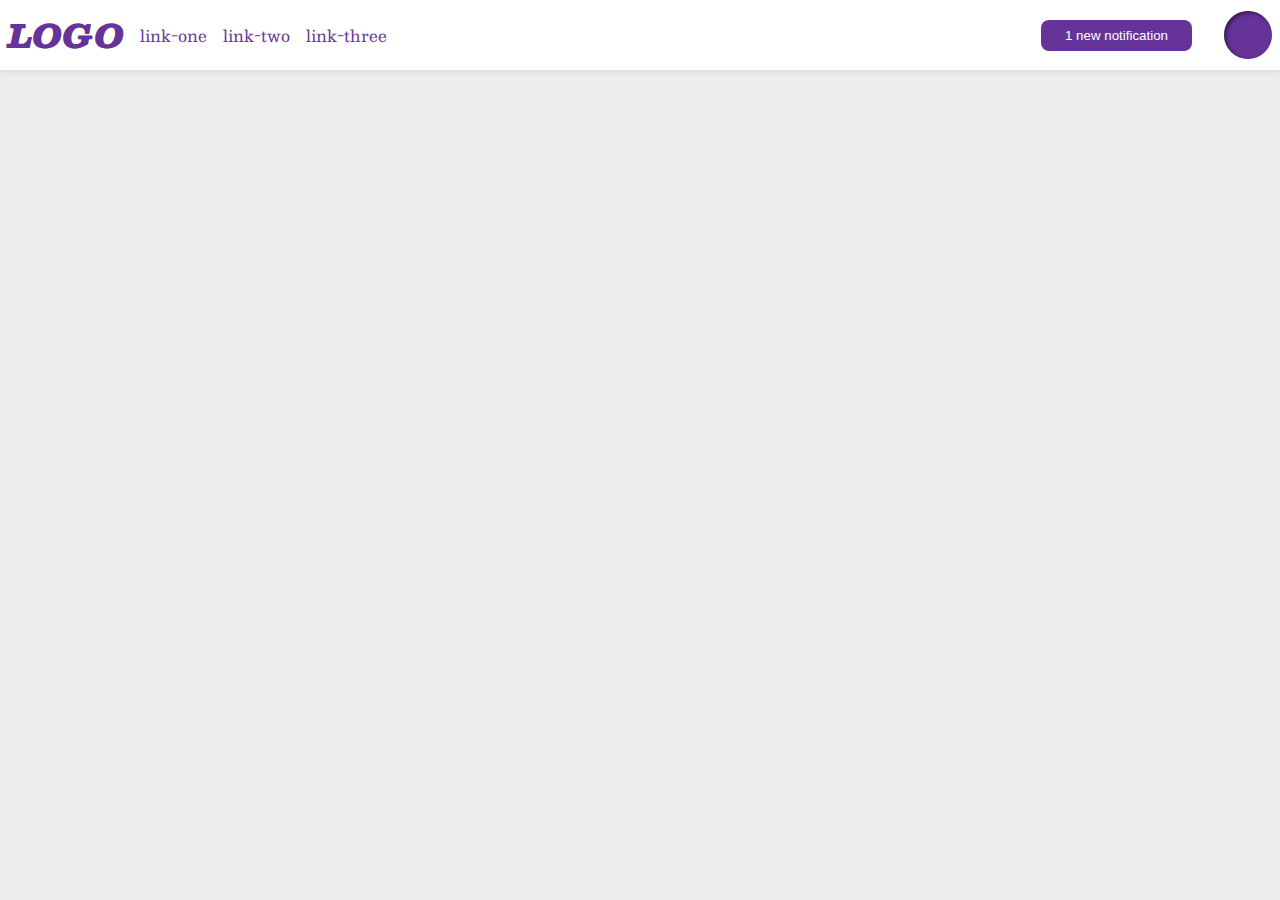
<file: foundations/flex/03-flex-header-2/index.html>
<!DOCTYPE html>
<html lang="en">
  <head>
    <meta charset="UTF-8">
    <meta http-equiv="X-UA-Compatible" content="IE=edge">
    <meta name="viewport" content="width=device-width, initial-scale=1.0">
    <title>Flex Header 2</title>
    <link rel="stylesheet" href="style.css">
  </head>
  <body>
    <div class="header">
      
        <div class="start">
            <div class="logo">
              LOGO
            </div>

            <ul class="links">
              <li><a href="https://google.com">link-one</a></li>
              <li><a href="https://google.com">link-two</a></li>
              <li><a href="https://google.com">link-three</a></li>
            </ul>
        </div>

        <div class="eind">
            <button class="notifications">
              1 new notification
            </button>
            <div class="profile-image"></div>
        </div>

    </div>
  </body>
</html>
</file>
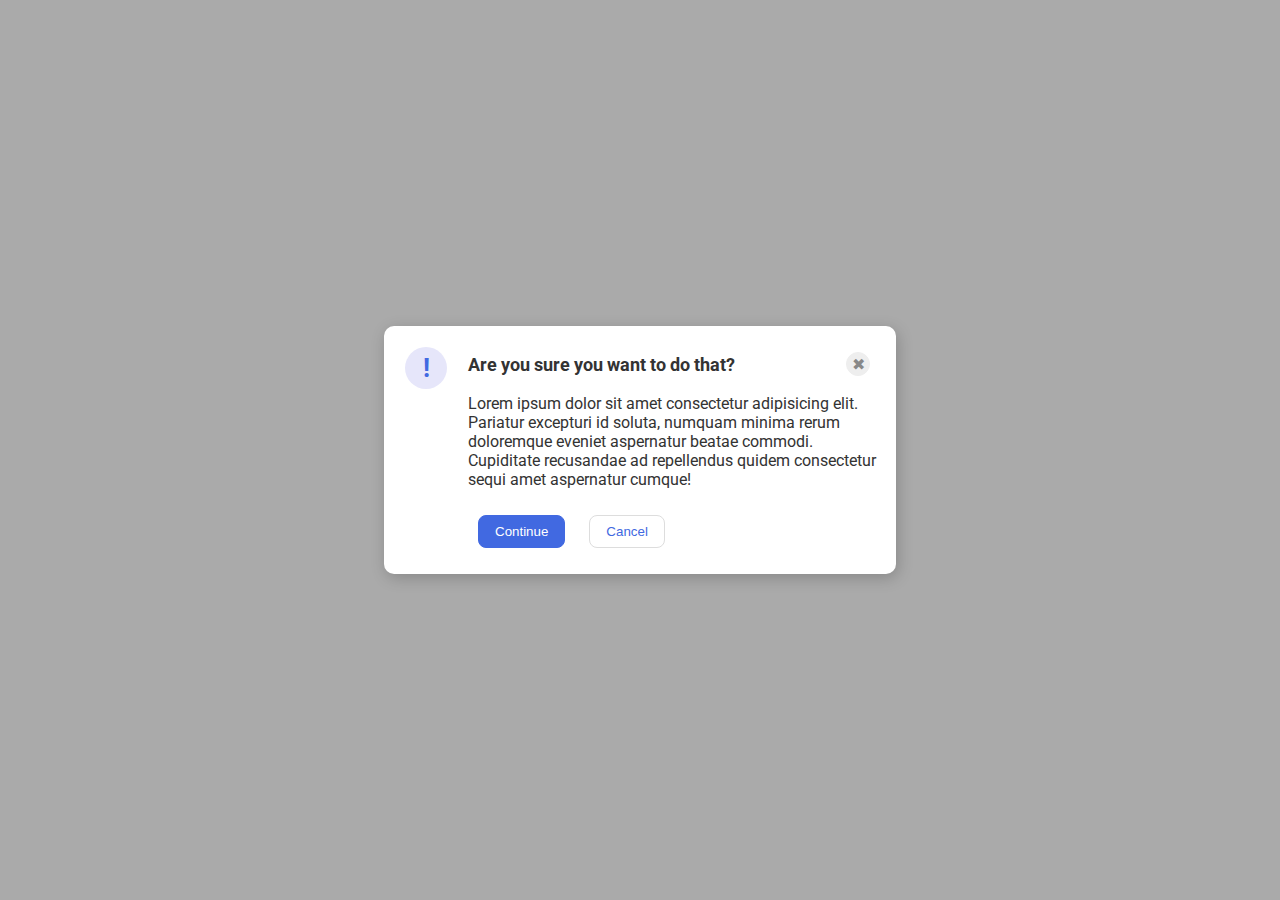
<file: foundations/flex/05-flex-modal/index.html>
<!DOCTYPE html>
<html lang="en">
  <head>
    <meta charset="UTF-8">
    <meta http-equiv="X-UA-Compatible" content="IE=edge">
    <meta name="viewport" content="width=device-width, initial-scale=1.0">
    <link rel="stylesheet" href="style.css">
    <title>Modal</title>
  </head>
  <body>
    <div class="modal">
      <div class="icon">!</div>
      <div class="additional">
          <div class="header">Are you sure you want to do that?
          <button class="close-button">✖</button></div>
          <div class="text">Lorem ipsum dolor sit amet consectetur adipisicing elit. Pariatur excepturi id soluta, numquam minima rerum doloremque eveniet aspernatur beatae commodi. Cupiditate recusandae ad repellendus quidem consectetur sequi amet aspernatur cumque!</div>
          <button class="continue">Continue</button>
          <button class="cancel">Cancel</button>
      </div>
    </div>
  </body>
</html>
</file>
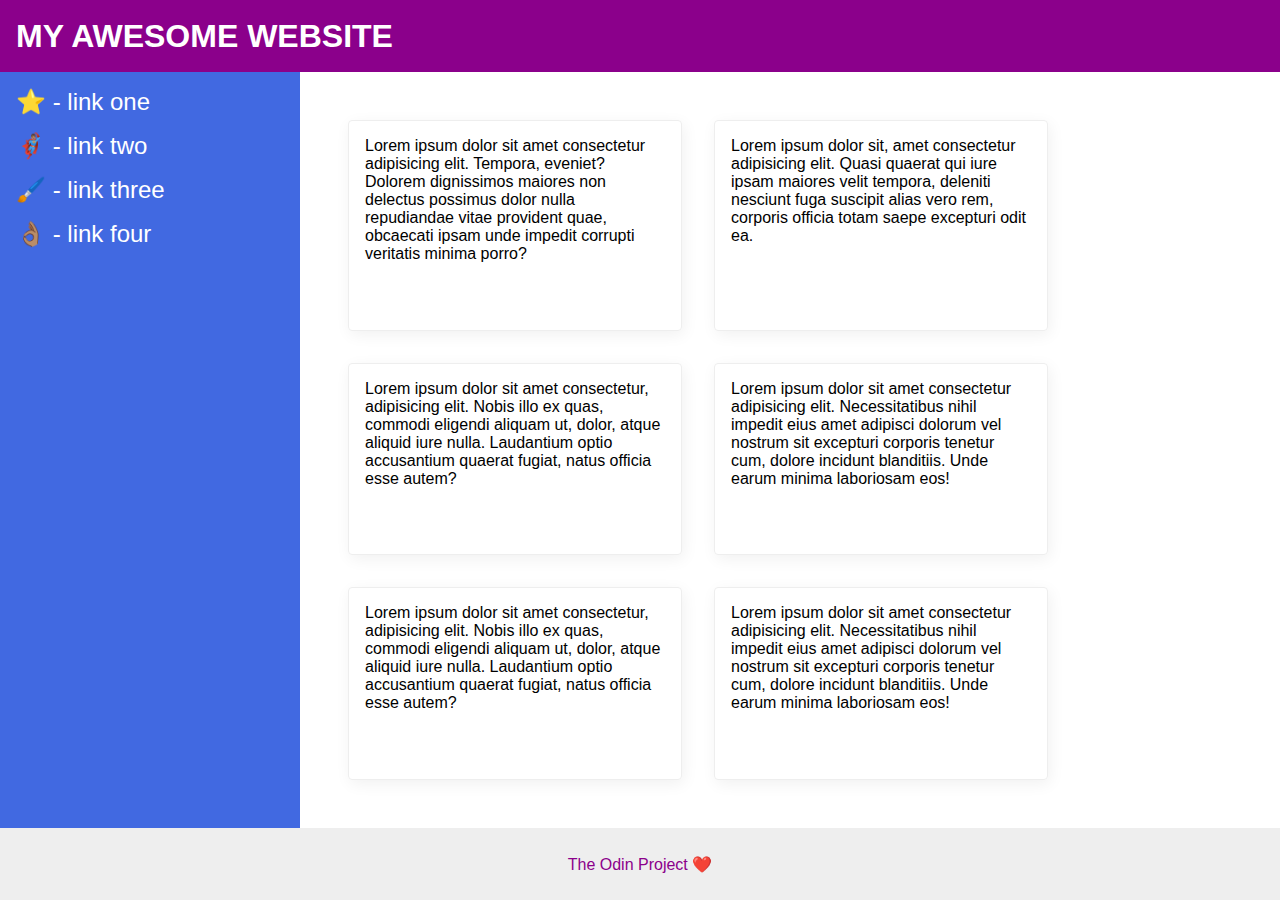
<file: foundations/flex/07-flex-layout-2/index.html>
<!DOCTYPE html>
<html lang="en">
  <head>
    <meta charset="UTF-8">
    <meta http-equiv="X-UA-Compatible" content="IE=edge">
    <meta name="viewport" content="width=device-width, initial-scale=1.0">
    <title>The Holy Grail</title>
    <link rel="stylesheet" href="style.css">
  </head>
  <body>
    <div class="header">
      MY AWESOME WEBSITE
    </div>
    
    <div class="alles">
      <div class="sidebar">
        <ul>
          <li><a href="#">⭐ - link one</a></li>
          <li><a href="#">🦸🏽‍♂️ - link two</a></li>
          <li><a href="#">🖌️ - link three</a></li>
          <li><a href="#">👌🏽 - link four</a></li>
        </ul>
      </div>

    <div class="cards">
      <div class="card">Lorem ipsum dolor sit amet consectetur adipisicing elit. Tempora, eveniet? Dolorem dignissimos maiores non delectus possimus dolor nulla repudiandae vitae provident quae, obcaecati ipsam unde impedit corrupti veritatis minima porro?</div>
      <div class="card">Lorem ipsum dolor sit, amet consectetur adipisicing elit. Quasi quaerat qui iure ipsam maiores velit tempora, deleniti nesciunt fuga suscipit alias vero rem, corporis officia totam saepe excepturi odit ea.</div>
      <div class="card">Lorem ipsum dolor sit amet consectetur, adipisicing elit. Nobis illo ex quas, commodi eligendi aliquam ut, dolor, atque aliquid iure nulla. Laudantium optio accusantium quaerat fugiat, natus officia esse autem?</div>
      <div class="card">Lorem ipsum dolor sit amet consectetur adipisicing elit. Necessitatibus nihil impedit eius amet adipisci dolorum vel nostrum sit excepturi corporis tenetur cum, dolore incidunt blanditiis. Unde earum minima laboriosam eos!</div>
      <div class="card">Lorem ipsum dolor sit amet consectetur, adipisicing elit. Nobis illo ex quas, commodi eligendi aliquam ut, dolor, atque aliquid iure nulla. Laudantium optio accusantium quaerat fugiat, natus officia esse autem?</div>
      <div class="card">Lorem ipsum dolor sit amet consectetur adipisicing elit. Necessitatibus nihil impedit eius amet adipisci dolorum vel nostrum sit excepturi corporis tenetur cum, dolore incidunt blanditiis. Unde earum minima laboriosam eos!</div>
    </div>

     </div>
     
      <div class="footer">
        The Odin Project ❤️
      </div>
   
  </body>
</html>
</file>
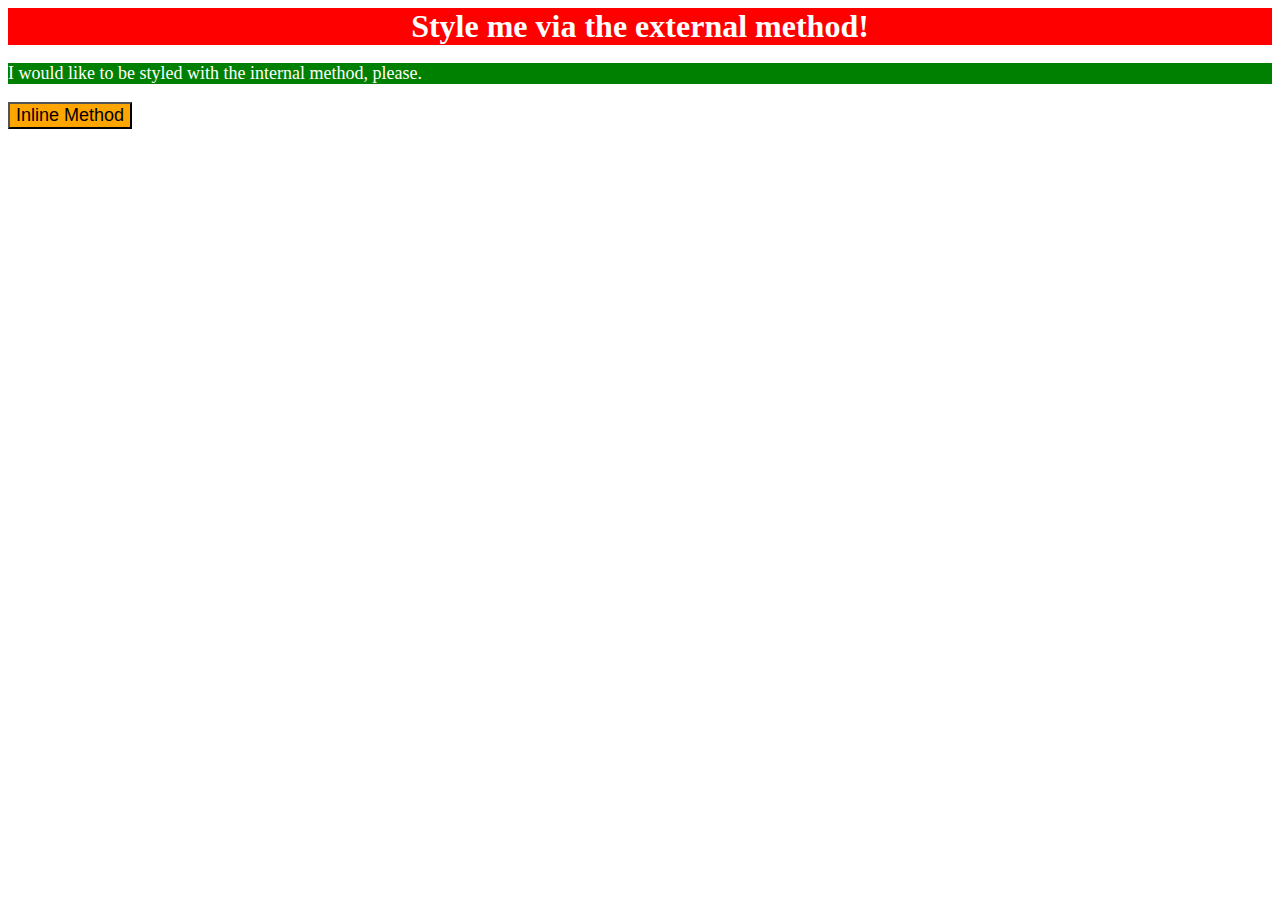
<file: foundations/intro-to-css/01-css-methods/index.html>
<!DOCTYPE html>
<html lang="en">
  <head>
    <meta charset="UTF-8">
    <meta http-equiv="X-UA-Compatible" content="IE=edge">
    <meta name="viewport" content="width=device-width, initial-scale=1.0">
    <title>Methods for Adding CSS</title>
    <link rel="stylesheet" href="style.css">
      <style>
        p {
          background-color: green;
          color: white;
          font-size: 18px;
        }
      </style>
  </head>
  <body>
    <div>Style me via the external method!</div>
    <p>I would like to be styled with the internal method, please.</p>
    <button style="background-color: orange; font-size: 18px;">Inline Method</button>
  </body>
</html>
</file>
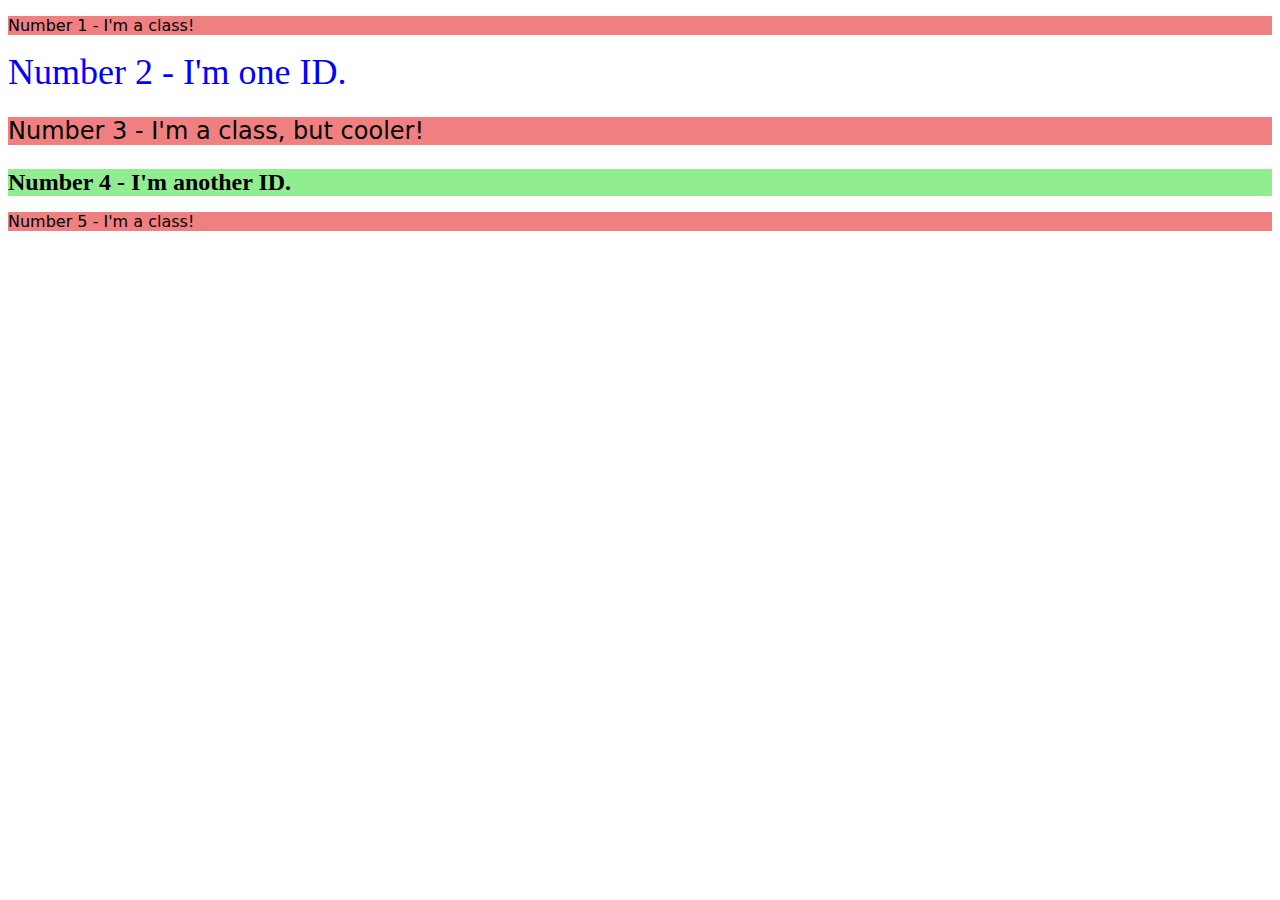
<file: foundations/intro-to-css/02-class-id-selectors/index.html>
<!DOCTYPE html>
<html lang="en">
  <head>
    <meta charset="UTF-8">
    <meta http-equiv="X-UA-Compatible" content="IE=edge">
    <meta name="viewport" content="width=device-width, initial-scale=1.0">
    <title>Class and ID Selectors</title>
    <link rel="stylesheet" href="style.css">
  </head>
  <body>
    <p class="oneven">Number 1 - I'm a class!</p>
    <div id="tweede">Number 2 - I'm one ID.</div>
    <p class="oneven" id="derde">Number 3 - I'm a class, but cooler!</p>
    <div id="vierde">Number 4 - I'm another ID.</div>
    <p class="oneven">Number 5 - I'm a class!</p>
  </body>
</html>

<!--* **All odd numbered elements**: a light red/pink background, and a list of fonts containing `Verdana` and `DejaVu Sans` with `sans-serif` as a fallback
* **The second element**: blue text and a font size of 36px
* **The third element**: in addition to the styles for all odd numbered elements, add a font size of 24px
* **The fourth element**: a light green background, a font size of 24px, and bold-->
</file>
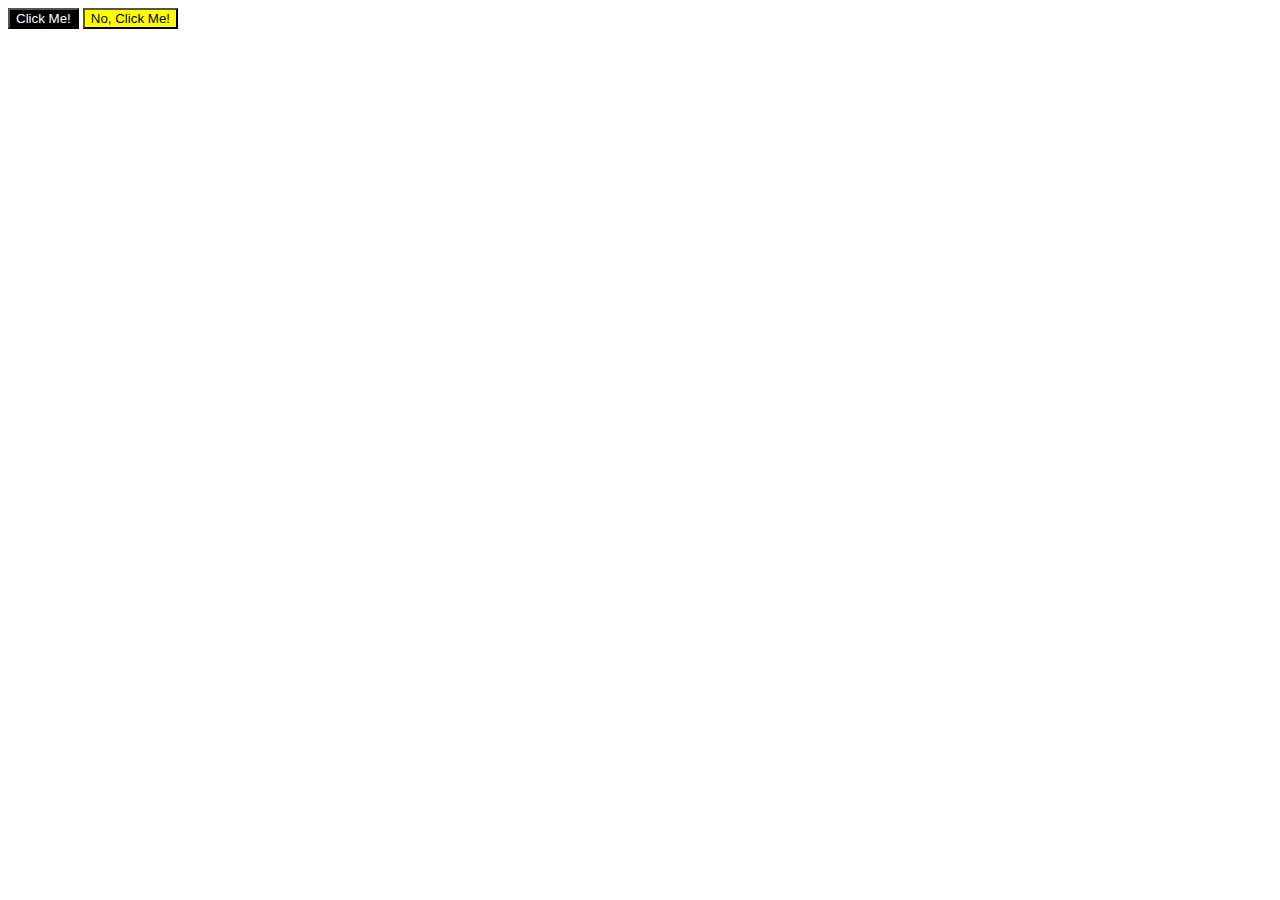
<file: foundations/intro-to-css/03-grouping-selectors/index.html>
<!DOCTYPE html>
<html lang="en">
  <head>
    <meta charset="UTF-8">
    <meta http-equiv="X-UA-Compatible" content="IE=edge">
    <meta name="viewport" content="width=device-width, initial-scale=1.0">
    <title>Grouping Selectors</title>
    <link rel="stylesheet" href="style.css">
  </head>
  <body>
    <button class="black_and_white">Click Me!</button>
    <button class="yellow">No, Click Me!</button>
  </body>
</html>
</file>
<file: foundations/flex/03-flex-header-2/style.css>
/* this is some magical font-importing.  
you'll learn about it later. */
@import url('https://fonts.googleapis.com/css2?family=Besley:ital,wght@0,400;1,900&display=swap');

body {
  margin: 0;
  background: #eee;
  font-family: Besley, serif;
}

.header {
  background: white;
  border-bottom: 1px solid #ddd;
  box-shadow: 0 0 8px rgba(0,0,0,.1);
  display: flex;
  justify-content: space-between;
  padding: 8px;
  align-items: center;
}

.start, .eind{
  display: flex;
  align-items: center;
  gap: 16px;
}

.profile-image {
  background: rebeccapurple;
  box-shadow: inset 2px 2px 4px rgba(0,0,0,.5);
  border-radius: 50%;
  width: 48px;
  height: 48px;
}

.logo {
  color: rebeccapurple;
  font-size: 32px;
  font-weight: 900;
  font-style: italic;
  
}

button {
  border: none;
  border-radius: 8px;
  background: rebeccapurple;
  color: white;
  padding: 8px 24px;
  margin: 0 16px;
}

a {
  /* this removes the line under our links */
  text-decoration: none;
  color: rebeccapurple;
}

ul {
  list-style-type: none;
  display: flex;
  padding: 0;
  margin: 0;
  gap: 16px;
}
</file>
<file: foundations/flex/05-flex-modal/style.css>
@import url('https://fonts.googleapis.com/css2?family=Roboto:wght@400;700&display=swap');

html, body {
  height: 100%;
}

body {
  font-family: Roboto, sans-serif;
  margin: 0;
  background: #aaa;
  color: #333;
  /* I'll give you this one for free lol */
  display: flex;
  align-items: center;
  justify-content: center;
}

.modal {
  background: white;
  width: 480px;
  border-radius: 10px;
  box-shadow: 2px 4px 16px rgba(0,0,0,.2);
  display: flex;
  padding: 16px;
  gap: 16px;
}

.icon {
  color: royalblue;
  font-size: 26px;
  font-weight: 700;
  background: lavender;
  width: 42px;
  height: 42px;
  border-radius: 50%;
  display: flex;
  align-items: center;
  justify-content: center; 
  margin: 5px;
  flex-shrink: 0;
}

.header {
  display: flex;
  align-items: center;
  justify-content: space-between;
  font-size: 18px;
  font-weight: 700;
  margin-bottom: 8px;
}

.text {
  margin-bottom: 16px;
}

.close-button {
  background: #eee;
  border-radius: 50%;
  color: #888;
  font-weight: 400;
  font-size: 16px;
  height: 24px;
  width: 24px;
  display: flex;
  align-items: center;
  justify-content: center;
  border: 1px solid #eee;
  padding: 0;
}

button {
  cursor: pointer;
  padding: 8px 16px;
  border-radius: 8px;
  margin: 10px;
  
}

button.continue {
  background: royalblue;
  border: 1px solid royalblue;
  color: white;
}

button.cancel {
  background: white;
  border: 1px solid #ddd;
  color: royalblue;
}
</file>
<file: foundations/flex/07-flex-layout-2/style.css>
body {
  font-family: -apple-system, BlinkMacSystemFont, 'Segoe UI', Roboto, Oxygen, Ubuntu, Cantarell, 'Open Sans', 'Helvetica Neue', sans-serif;
  margin: 0;
  min-height: 100vh;
  display: flex;
  flex-direction: column;
}

.header {
  height: 72px;
  background: darkmagenta;
  color: white;
  display: flex;
  align-items: center;
  font-weight: 900;
  font-size: 32px;
  padding: 0 16px;
  flex-shrink: 0;
}

.footer {
  height: 72px;
  background: #eee;
  color: darkmagenta;
  display: flex;
  justify-content: center;
  align-items: center;
}

.sidebar {
  width: 300px;
  background: royalblue;
  box-sizing: border-box;
  flex-shrink: 0;
  padding: 16px;
  
}

.alles {
  display: flex;
  flex: 1;
}

.cards {
  display: flex;
  padding: 48px;
  flex-wrap: wrap;
  gap: 32px;
}

.card {
  border: 1px solid #eee;
  box-shadow: 2px 4px 16px rgba(0,0,0,.06);
  border-radius: 4px;
  padding: 16px;
  width: 300px
}

a {
  text-decoration: none;
  font-size: 24px;
  color: white
}

ul {
  list-style-type: none;
  margin: 0;
  padding: 0;
}

li {
  margin-bottom: 16px;
}
</file>
<file: foundations/intro-to-css/01-css-methods/style.css>
div {
    color:white;
    background-color: red;
    font-size: 32px;
    text-align: center;
    font-weight: bold;
}
</file>
<file: foundations/intro-to-css/02-class-id-selectors/style.css>
/* Add CSS Styling */
.oneven {
    background-color: #f08080;
    font-family: Verdana, "DejaVu Sans", sans-serif;
}

#tweede {
    color: #0000ff;
    font-size: 36px;
}

#derde, #vierde {
    font-size: 24px;
}

#vierde {
    background-color: #90ee90;
    font-weight: bold;
}
</file>
<file: foundations/intro-to-css/03-grouping-selectors/style.css>
/* Add CSS Styling */
.black_and_white {
    background-color: #000000;
    color: white;
}

.yellow {
    background-color: hsl(60, 100%, 50%);
}

.black_and_white .yellow {
    font-size: 28px;
    font-family: Helvetica, "Times New Roman", sans-serif;
}
</file>
